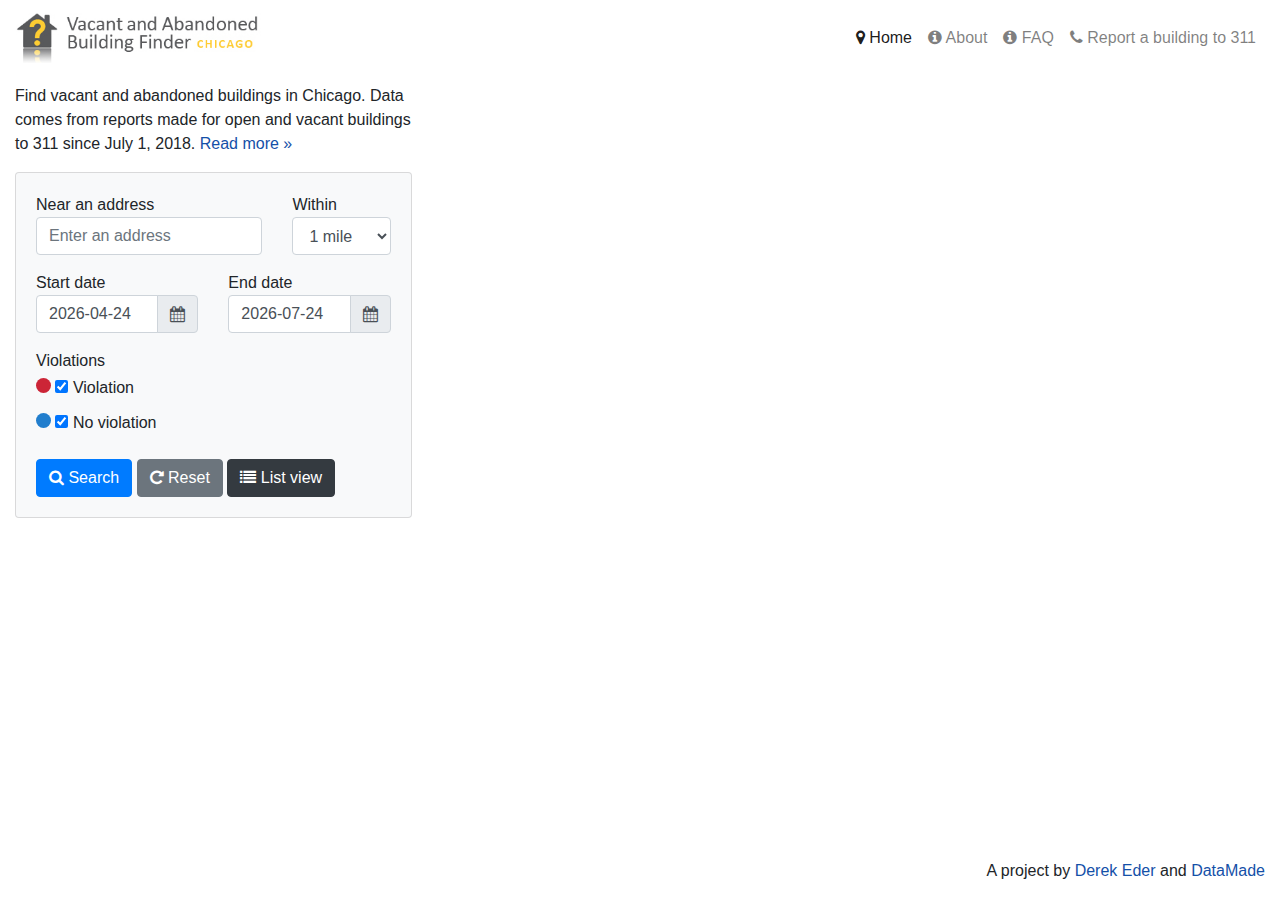
<file: index.html>
<!DOCTYPE html>
<html lang='en'>
  <head>
    <title>Vacant and Abandoned Building Finder - Chicago</title>

    <meta charset='utf-8'>
    <meta name="viewport" content="width=device-width, initial-scale=1, shrink-to-fit=no">
    <meta content='Find vacant and abandoned buildings in Chicago. Data comes from reports made for open and vacant buildings to 311 since July 1, 2018.' name='description'>
    <meta content='Vacant and Abandoned Building Finder - Chicago' name='author'>

    <!-- Facebook metadata -->
    <meta content="Vacant and Abandoned Building Finder - Chicago" property="og:site_name">
    <meta content="Vacant and Abandoned Building Finder - Chicago" property="og:title">
    <meta content="website" property="og:type">
    <meta content="Find vacant and abandoned buildings in Chicago. Data comes from reports made for open and vacant buildings to 311 since July 1, 2018." property="og:description">
    <meta content="https://chicagobuildings.org/" property="og:url">
    <meta content="https://chicagobuildings.org/images/screenshot.jpg" property="og:image">
    
    <!-- Twitter metadata -->
    <meta name="twitter:card" content="summary_large_image">
    <meta name="twitter:site" content="@DataMadeCo">
    <meta name="twitter:creator" content="@DataMadeCo">
    <meta name="twitter:title" content="Vacant and Abandoned Building Finder - Chicago">
    <meta name="twitter:url" content="https://chicagobuildings.org/">
    <meta name="twitter:description" content="Find vacant and abandoned buildings in Chicago. Data comes from reports made for open and vacant buildings to 311 since July 1, 2018.">
    <meta name="twitter:image:src" content="https://chicagobuildings.org/images/screenshot.jpg">


    <link href='/images/favicon.ico' rel='shortcut icon'>
    <!-- Styles -->
    <!-- Bootstrap CSS -->
    <link rel="stylesheet" href="/css/bootstrap.min.css">
    <link rel="stylesheet" href="/css/bootstrap-reboot.min.css">
    <link rel="stylesheet" href="/css/bootstrap-datepicker3.min.css">

    <link href="//netdna.bootstrapcdn.com/font-awesome/4.1.0/css/font-awesome.min.css" rel="stylesheet">
    <link href="https://cartodb-libs.global.ssl.fastly.net/cartodb.js/v3/3.15/themes/css/cartodb.css" rel="stylesheet">
    <link rel="stylesheet" href="/css/custom.css"/>

    <!-- jQuery first, then Popper.js, then Bootstrap JS -->
    <script src="/lib/jquery-3.3.1.min.js"></script>
    <script src="/lib/popper.min.js"></script>
    <script src="/lib/bootstrap.min.js"></script>
    <script src="/lib/ejs.min.js"></script>
    <script src="/lib/jquery.address.js"></script>
    <script src="/lib/moment.js"></script>
    <script src="/lib/bootstrap-datepicker.min.js"></script>
    

    <!-- CARTO JavaScript -->
    <script src="https://maps.google.com/maps/api/js?libraries=places&key=AIzaSyBhlf7Ayk_8nYYW5siUMTXXwvI-A6va_m0"></script>
    <script src="https://cartodb-libs.global.ssl.fastly.net/cartodb.js/v3/3.15/cartodb.js"></script>
    <script src="/lib/leaflet-google.js" ></script>
    
    <!-- Custom JavaScript -->
    <script src="/js/analytics_lib.js"></script>
    <script src="/js/cartodb_lib.js"></script>

  </head>
  <body>

    <nav class="navbar navbar-expand-md navbar-light mb-2">
      <a class="navbar-brand" href="/"><img src='/images/logo.jpg' alt="Vacant and Abandoned Building Finder - Chicago" title="Vacant and Abandoned Building Finder - Chicago" style='height: 50px;'/></a>
      <button class="navbar-toggler" type="button" data-toggle="collapse" data-target="#navbarsExampleDefault" aria-controls="navbarsExampleDefault" aria-expanded="false" aria-label="Toggle navigation">
        <span class="navbar-toggler-icon"></span>
      </button>

      <div class="collapse navbar-collapse mr-auto" id="navbarsExampleDefault">
        <ul class="navbar-nav ml-auto">
          <li class='nav-item'>
            <a class="nav-link active" href="/"><i class="fa fa-map-marker" aria-hidden="true"></i> Home</a>
          </li>
          <li class='nav-item'>
            <a class="nav-link" href="/about.html"><i class="fa fa-info-circle" aria-hidden="true"></i> About</a>
          </li>
          <li class='nav-item'>
            <a class="nav-link" href="/faq.html"><i class="fa fa-info-circle" aria-hidden="true"></i> FAQ</a>
          </li>
          <li class='nav-item'>
            <a class="nav-link" target='_blank' href="https://311.chicago.gov/s/article/Vacant-buildings?language=en_US"><i class="fa fa-phone" aria-hidden="true"></i> Report a building to 311</a>
          </li>
        </ul>
      </div>
    </nav>

    <main role="main" class="container-fluid">

      <div class='row'>
        <div class="col-md-4">
          <p>Find vacant and abandoned buildings in Chicago. Data comes from reports made for open and vacant buildings to 311 since July 1, 2018. <a href='/about.html'>Read more &raquo;</a></p>

          <div class="card bg-light">
            <div class="card-body">
              <div class='row'>
                <div class="col-md-8">
                  <div class="form-group">
                      Near an address
                      <input class='form-control' id='search-address' placeholder='Enter an address' type='text'>
                  </div>
                </div>

                <div class="col-md-4">
                  <div class='form-group'>
                      Within
                      <select id='search-radius' class='form-control'>
                        <option value='400'>2 blocks</option>
                        <option value='805'>1/2 mile</option>
                        <option value='1610'>1 mile</option>
                        <option value='3220'>2 miles</option>
                        <option value='8050'>5 miles</option>
                      </select>
                  </div>
                </div>
              </div>

              <div class='row'>
                <div class="col-md-6">
                  <div class="form-group">
                      Start date
                      <div class="input-group mb-2">
                        <input class='form-control' id='start-date' placeholder='' type='text'>
                        <div class="input-group-append">
                          <div class="input-group-text"><i class='fa fa-calendar'></i></div>
                        </div>
                      </div>
                  </div>
                </div>

                <div class="col-md-6">
                  <div class='form-group'>
                      End date
                      <div class="input-group mb-2">
                        <input class='form-control' id='end-date' placeholder='' type='text'>
                        <div class="input-group-append">
                          <div class="input-group-text"><i class='fa fa-calendar'></i></div>
                        </div>
                      </div>
                  </div>
                </div>
              </div>

              <div class='row'>
                <div class="col-md-8">
                  <div class='form-group'>
                      Violations

                      <div class="checkbox">
                        <label>
                          <span class='filter-box filter-red'></span>
                          <input type="checkbox" value="" id='cbType1'>
                          Violation
                        </label>
                      </div>
                      <div class="checkbox">
                        <label>
                          <span class='filter-box filter-blue'></span>
                          <input type="checkbox" value="" id='cbType2'>
                          No violation
                        </label>
                      </div>
                    </div>
                  </div>
                </div>

                <button class='btn btn-primary' id="btnSearch"><i class='fa fa-search'></i> Search</button>
                <a href="/" class='btn btn-secondary' id="btnReset" title="Reset"><i class="fa fa-repeat" aria-hidden="true"></i> Reset</a>
                <button class='btn btn-dark' id='btnViewMode' title='Change view'><i class='fa fa-list'></i> List view</button>

              </div>
            </div>
          </div>

          <div class='col-md-8'>
            <div id='mapCanvas' style="display: block; height: 1000px;"></div>
            <div id="listCanvas" style="display: none">
              <h2 class='list-header hidden-xs'>Search results <small id='list-result-count'></small></h2>
              
              <div class="table-responsive">
                <table class="table">
                  <thead>
                    <tr>
                      <th scope="col"></th>
                      <th scope="col">Address</th>
                      <th scope="col">Request #</th>
                      <th scope="col">Reported on</th>
                      <th scope="col">Violations</th>
                    </tr>
                  </thead>
                  <tbody id='results-list'></tbody>
                </table>
              </div>
            </div>
            <p class='float-right'>A project by <a href='https://derekeder.com/'>Derek Eder</a> and <a href='https://datamade.us/'>DataMade</a></p>
          </div>
        </div>

        <div class="modal fade" id="modal-pop" tabindex="-1" role="dialog">
          <div class="modal-dialog modal-lg">
            <div class="modal-content">
              <div class="modal-body">
                <div class="container-fluid bd-example-row">
                  <div class="row">
                    <div class="col-md-12">
                      <button type="button" class="close close-btn" data-dismiss="modal" aria-label="Close"><span aria-hidden="true"><i class="fa fa-times-circle" aria-hidden="true"></i></span></button>
                      <div id="modal-main"></div>
                    </div>
                  </div>
                </div>
              </div>
            </div><!-- /.modal-content -->
          </div><!-- /.modal-dialog -->
        </div><!-- /.modal -->

        <style id="maps-styles">
          #my-map{
            marker-fill-opacity: 0.9;
            marker-line-color: #FFF;
            marker-line-width: 1;
            marker-line-opacity: 1;
            marker-placement: point;
            marker-type: ellipse;
            marker-width: 10;
            marker-fill: #1653A8;
            marker-allow-overlap: true;
          }

          #my-map[docket_number != null] { marker-fill: #CC2537; }
        </style>

        <script type="text/javascript" src="/js/map.js"></script>

    </main>
  </body>
</html>
</file>
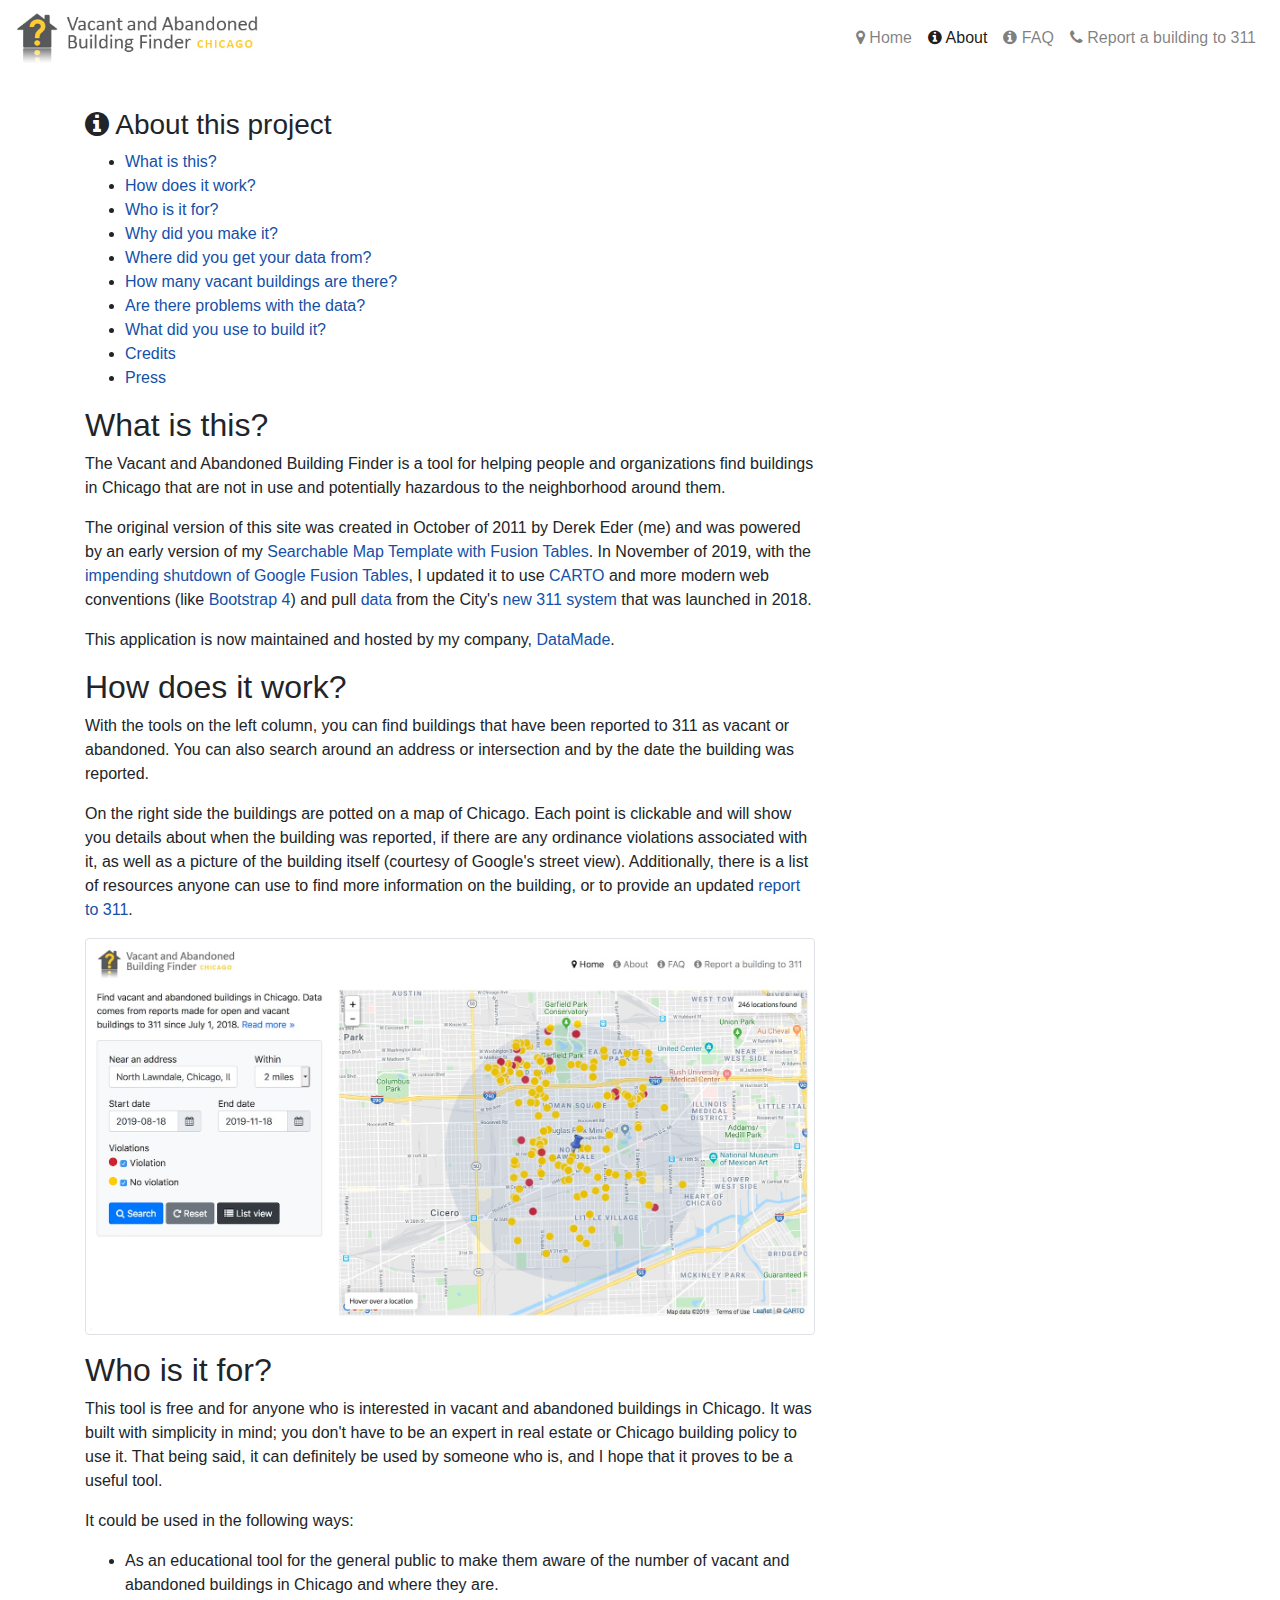
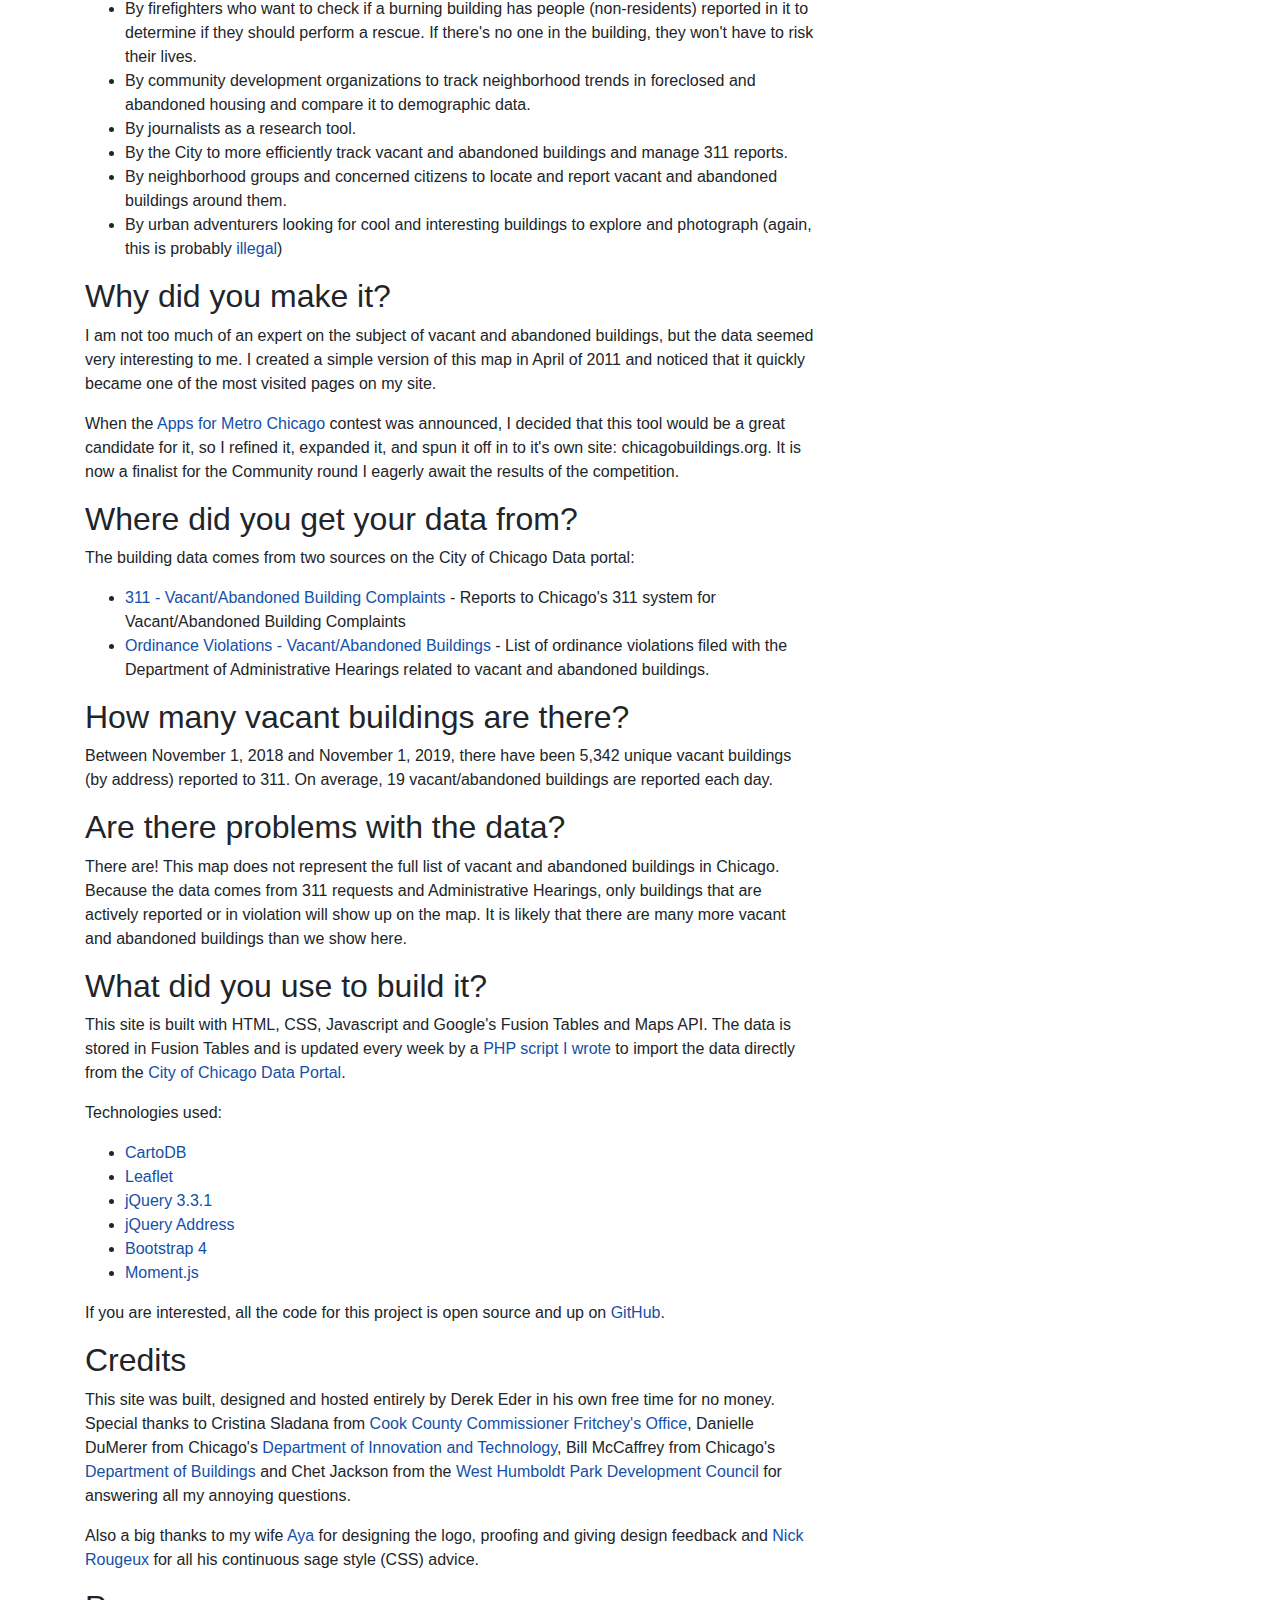
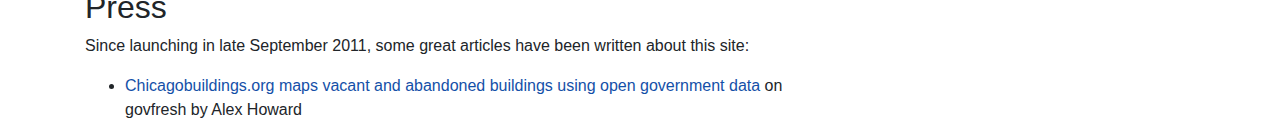
<file: about.html>
<!DOCTYPE html>
<html lang='en'>
  <head>
    <title>About - Vacant and Abandoned Building Finder - Chicago</title>

    <meta charset='utf-8'>
    <meta name="viewport" content="width=device-width, initial-scale=1, shrink-to-fit=no">
    <meta content='Find vacant and abandoned buildings in Chicago. Data comes from reports made for open and vacant buildings to 311 since July 1, 2018.' name='description'>
    <meta content='Vacant and Abandoned Building Finder - Chicago' name='author'>

    <!-- Facebook metadata -->
    <meta content="Vacant and Abandoned Building Finder - Chicago" property="og:site_name">
    <meta content="Vacant and Abandoned Building Finder - Chicago" property="og:title">
    <meta content="website" property="og:type">
    <meta content="Find vacant and abandoned buildings in Chicago. Data comes from reports made for open and vacant buildings to 311 since July 1, 2018." property="og:description">
    <meta content="https://chicagobuildings.org/" property="og:url">
    <meta content="https://chicagobuildings.org/images/screenshot.jpg" property="og:image">
    
    <!-- Twitter metadata -->
    <meta name="twitter:card" content="summary_large_image">
    <meta name="twitter:site" content="@DataMadeCo">
    <meta name="twitter:creator" content="@DataMadeCo">
    <meta name="twitter:title" content="Vacant and Abandoned Building Finder - Chicago">
    <meta name="twitter:url" content="https://chicagobuildings.org/">
    <meta name="twitter:description" content="Find vacant and abandoned buildings in Chicago. Data comes from reports made for open and vacant buildings to 311 since July 1, 2018.">
    <meta name="twitter:image:src" content="https://chicagobuildings.org/images/screenshot.jpg">


    <link href='/images/favicon.ico' rel='shortcut icon'>
    <!-- Styles -->
    <!-- Bootstrap CSS -->
    <link rel="stylesheet" href="/css/bootstrap.min.css">
    <link rel="stylesheet" href="/css/bootstrap-reboot.min.css">

    <link href="//netdna.bootstrapcdn.com/font-awesome/4.1.0/css/font-awesome.min.css" rel="stylesheet">
    <link rel="stylesheet" href="/css/custom.css"/>

    <!-- jQuery first, then Popper.js, then Bootstrap JS -->
    <script src="/lib/jquery-3.3.1.min.js"></script>
    <script src="/lib/popper.min.js"></script>
    <script src="/lib/bootstrap.min.js"></script>

  </head>
  <body>

    <nav class="navbar navbar-expand-md navbar-light mb-2">
      <a class="navbar-brand" href="/"><img src='/images/logo.jpg' alt="Vacant and Abandoned Building Finder - Chicago" title="Vacant and Abandoned Building Finder - Chicago" style='height: 50px;'/></a>
      <button class="navbar-toggler" type="button" data-toggle="collapse" data-target="#navbarsExampleDefault" aria-controls="navbarsExampleDefault" aria-expanded="false" aria-label="Toggle navigation">
        <span class="navbar-toggler-icon"></span>
      </button>

      <div class="collapse navbar-collapse mr-auto" id="navbarsExampleDefault">
        <ul class="navbar-nav ml-auto">
          <li class='nav-item'>
            <a class="nav-link" href="/"><i class="fa fa-map-marker" aria-hidden="true"></i> Home</a>
          </li>
          <li class='nav-item'>
            <a class="nav-link active" href="/about.html"><i class="fa fa-info-circle" aria-hidden="true"></i> About</a>
          </li>
          <li class='nav-item'>
            <a class="nav-link" href="/faq.html"><i class="fa fa-info-circle" aria-hidden="true"></i> FAQ</a>
          </li>
          <li class='nav-item'>
            <a class="nav-link" target='_blank' href="https://311.chicago.gov/s/article/Vacant-buildings?language=en_US"><i class="fa fa-phone" aria-hidden="true"></i> Report a building to 311</a>
          </li>
        </ul>
      </div>
    </nav>

    <main role="main" class="container-fluid">

      <div class="container">
        <div class="row">
          <div class="col-md-8">

            <div class='row'>
              <div class='col-md-12'>
                <h3 class="mt-4" id="about"><i class="fa fa-info-circle" aria-hidden="true"></i> About this project</h3>

                <ul id="faq">
                  <li><a href="#what-is-this">What is this?</a></li>
                  <li><a href="#how-does-it-work">How does it work?</a></li>
                  <li><a href="#who-is-it-for">Who is it for?</a></li>
                  <li><a href="#why-did-you-make-it">Why did you make it?</a></li>
                  <li><a href="#where-did-you-get-your-data-from">Where did you get your data from?</a></li>
                  <li><a href="#how-many-vacant-buildings-are-there">How many vacant buildings are there?</a></li>
                  <li><a href="#were-there-problems-with-the-data">Are there problems with the data?</a></li>
                  <li><a href="#what-did-you-use-to-build-it">What did you use to build it?</a></li>
                  <li><a href="#credits">Credits</a></li>
                  <li><a href="#press">Press</a></li>
                </ul>
                
                <h2 id="what-is-this">What is this?</h2>
                <p>The Vacant and Abandoned Building Finder is a tool for helping people and organizations find buildings in Chicago that are not in use and potentially hazardous to the neighborhood around them. </p>

                <p>The original version of this site was created in October of 2011 by Derek Eder (me) and was powered by an early version of my <a href='https://github.com/derekeder/FusionTable-Map-Template'>Searchable Map Template with Fusion Tables</a>. In November of 2019, with the <a href='https://support.google.com/fusiontables/answer/9185417'>impending shutdown of Google Fusion Tables</a>, I updated it to use <a href='https://carto.com/'>CARTO</a> and more modern web conventions (like <a href='https://getbootstrap.com/docs/4.3/getting-started/introduction/'>Bootstrap 4</a>) and pull <a href='https://data.cityofchicago.org/Service-Requests/311-Vacant-Abandoned-Building-Complaints/vauj-4grr/data'>data</a> from the City's <a href='https://311.chicago.gov/s/?language=en_US'>new 311 system</a> that was launched in 2018.</p>

                <p>This application is now maintained and hosted by my company, <a href='https://datamade.us/'>DataMade</a>.</p>
                
                <h2 id="how-does-it-work">How does it work?</h2>
                <p>With the tools on the left column, you can find buildings that have been reported to 311 as vacant or abandoned. You can also search around an address or intersection and by the date the building was reported.</p>
                <p>On the right side the buildings are potted on a map of Chicago. Each point is clickable and will show you details about when the building was reported, if there are any ordinance violations associated with it, as well as a picture of the building itself (courtesy of Google's street view). Additionally, there is a list of resources anyone can use to find more information on the building, or to provide an updated <a href='https://311.chicago.gov/s/article/Vacant-buildings?language=en_US'>report to 311</a>.</p>
                
                <p><img src='images/screenshot.jpg' alt='Chicago Buildings usage' class='img-thumbnail' /></p>
                
                <h2 id="who-is-it-for">Who is it for?</h2>
                <p>This tool is free and for anyone who is interested in vacant and abandoned buildings in Chicago. It was built with simplicity in mind; you don't have to be an expert in real estate or Chicago building policy to use it. That being said, it can definitely be used by someone who is, and I hope that it proves to be a useful tool.</p>
                
                <p>It could be used in the following ways:</p>
                <ul>
                  <li>As an educational tool for the general public to make them aware of the number of vacant and abandoned buildings in Chicago and where they are.</li>
                  <li>By firefighters who want to check if a burning building has people (non-residents) reported in it to determine if they should perform a rescue. If there's no one in the building, they won't have to risk their lives.</li>
                  <li>By community development organizations to track neighborhood trends in foreclosed and abandoned housing and compare it to demographic data. </li>
                  <li>By journalists as a research tool.</li>
                  <li>By the City to more efficiently track vacant and abandoned buildings and manage 311 reports.</li>
                  <li>By neighborhood groups and concerned citizens to locate and report vacant and abandoned buildings around them.</li>
                  <li>By urban adventurers looking for cool and interesting buildings to explore and photograph (again, this is probably <a href='faq.html#laws-against-occupying'>illegal</a>)</li>
                </ul>
                
                <h2 id="why-did-you-make-it">Why did you make it?</h2>
                <p>I am not too much of an expert on the subject of vacant and abandoned buildings, but the data seemed very interesting to me. I created a simple version of this map in April of 2011 and noticed that it quickly became one of the most visited pages on my site.</p>
                
                <p>When the <a href='http://appsformetrochicago.com/'>Apps for Metro Chicago</a> contest was announced, I decided that this tool would be a great candidate for it, so I refined it, expanded it, and spun it off in to it's own site: chicagobuildings.org. It is now a finalist for the Community round I eagerly await the results of the competition.</p>
                
                <h2 id="where-did-you-get-your-data-from">Where did you get your data from?</h2>
                <p>The building data comes from two sources on the City of Chicago Data portal:

                <ul>
                  <li><a href='https://data.cityofchicago.org/Service-Requests/311-Vacant-Abandoned-Building-Complaints/vauj-4grr/data'>311 - Vacant/Abandoned Building Complaints</a> - Reports to Chicago's 311 system for Vacant/Abandoned Building Complaints</li>
                  <li><a href='https://data.cityofchicago.org/Administration-Finance/Ordinance-Violations-Vacant-Abandoned-Buildings/rze8-5mca'>Ordinance Violations - Vacant/Abandoned Buildings</a> - List of ordinance violations filed with the Department of Administrative Hearings related to vacant and abandoned buildings.</li>
                </ul>
                
                <h2 id="how-many-vacant-buildings-are-there">How many vacant buildings are there?</h2>
                <p>Between November 1, 2018 and November 1, 2019, there have been 5,342 unique vacant buildings (by address) reported to 311. On average, 19 vacant/abandoned buildings are reported each day.</p>
                
                <h2 id="were-there-problems-with-the-data">Are there problems with the data?</h2>
                <p>There are! This map does not represent the full list of vacant and abandoned buildings in Chicago. Because the data comes from 311 requests and Administrative Hearings, only buildings that are actively reported or in violation will show up on the map. It is likely that there are many more vacant and abandoned buildings than we show here.</a>
                  
                <h2 id="what-did-you-use-to-build-it">What did you use to build it?</h2>
                <p>This site is built with HTML, CSS, Javascript and Google's Fusion Tables and Maps API. The data is stored in Fusion Tables and is updated every week by a <a href='https://github.com/open-city/vacant-building-finder-import'>PHP script I wrote</a> to import the data directly from the <a href='http://data.cityofchicago.org/'>City of Chicago Data Portal</a>.</p>
                
                <p>Technologies used:</p>
                <ul>
                  <li><a href='https://carto.com'>CartoDB</a></li>
                  <li><a href='https://leafletjs.com'>Leaflet</a></li>
                  <li><a href='https://jquery.com/'>jQuery 3.3.1</a></li>
                  <li><a href='https://github.com/asual/jquery-address'>jQuery Address</a></li>
                  <li><a href='https://getbootstrap.com/'>Bootstrap 4</a></li>
                  <li><a href='https://momentjs.com/'>Moment.js</a></li>
                </ul> 
                
                <p>If you are interested, all the code for this project is open source and up on <a href='https://github.com/datamade/vacant-building-finder'>GitHub</a>.</p>
                  
                <h2 id="credits">Credits</h2>
                <p>This site was built, designed and hosted entirely by Derek Eder in his own free time for no money. Special thanks to Cristina Sladana from <a href='http://www.fritchey.com/'>Cook County Commissioner Fritchey's Office</a>, Danielle DuMerer from Chicago's <a href='http://www.cityofchicago.org/city/en/depts/doit.html'>Department of Innovation and Technology</a>, Bill McCaffrey from Chicago's <a href="http://www.cityofchicago.org/city/en/depts/bldgs.html">Department of Buildings</a> and Chet Jackson from the <a href='http://www.whpdevelopmentcouncil.net/'>West Humboldt Park Development Council</a> for answering all my annoying questions.</p> 
                <p>Also a big thanks to my wife <a href='http://ayaoconnor.com'>Aya</a> for designing the logo, proofing and giving design feedback and <a href='http://c82.net'>Nick Rougeux</a> for all his continuous sage style (CSS) advice.</p>
                
                <h2 id="press">Press</h2>
                <p>Since launching in late September 2011, some great articles have been written about this site:</p>
                
                <ul>
                  <li><a href="http://gov20.govfresh.com/chicagobuildings-org-maps-vacant-and-abandoned-buildings-using-open-government-data/">Chicagobuildings.org maps vacant and abandoned buildings using open government data</a> on govfresh by Alex Howard</li>
                </ul>

              </div>
            </div>

          </div>

        </div>
      </div>
    </main>
  </body>
</html>
</file>
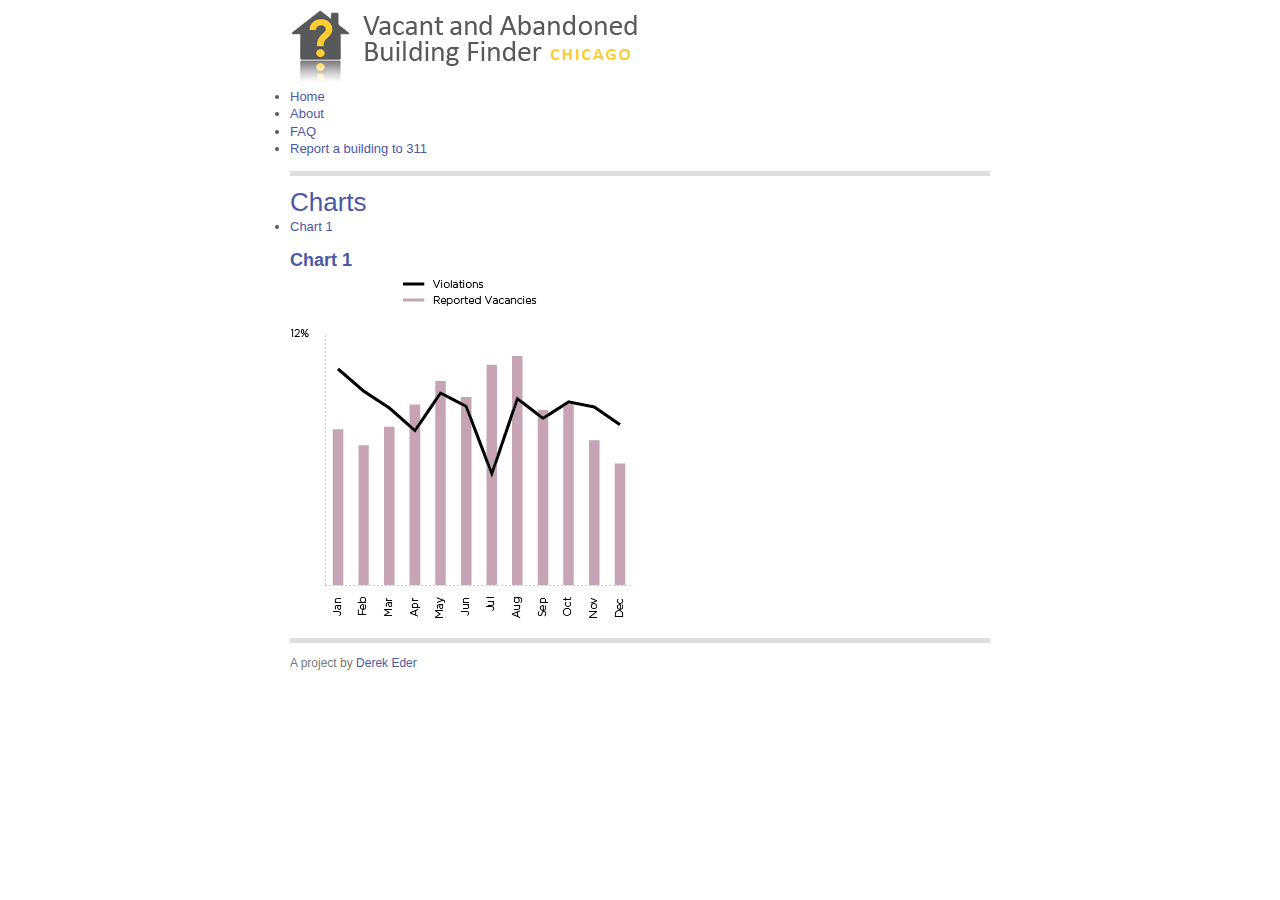
<file: charts.html>
<!DOCTYPE html>
<html>
<head>
    <title>About - Vacant and Abandoned Building Finder - Chicago</title>
    <link href='styles/master.css' media='all' rel='stylesheet' type='text/css' /> 
    <script src="/source/analytics_lib.js" type="text/javascript"></script>
    <link href="images/favicon.ico" rel="shortcut icon" type="image/x-icon" />
</head>
<body>
    <div id="page"> 
        <div class='content-simple'>
            <div id='title'>
                <a href='/'><img src='images/logo.jpg' alt='Vacant and Abandoned Building Finder - Chicago' /></a>
                <ul id='header-nav'>
                    <li><a href="/">Home</a></li>
                    <li><a href='about.html'>About</a></li>
                    <li><a href='faq.html'>FAQ</a></li>
                    <li><a href='https://servicerequest.cityofchicago.org/web_intake_chic/Controller?op=locform&invSRType=BBK&invSRDesc=Vacant/Abandoned%20Building&locreq=Y&stnumreqd=Y'>Report a building to 311</a></li>
                </ul>
            </div>
            <hr />
            <h1>Charts</h1>
            
            <ul id="faq">
              <li><a href="#chart-1">Chart 1</a></li>

            </ul>
            
            <h2 id="chart-1">Chart 1</h2>
            <img src='images/charts/month.png' alt='Violations per month'/>
           
        <hr />
        <p class='mute'>A project by <a href='http://derekeder.com'>Derek Eder</a></p>  
        </div>
    </div>
</body>
</html>
</file>
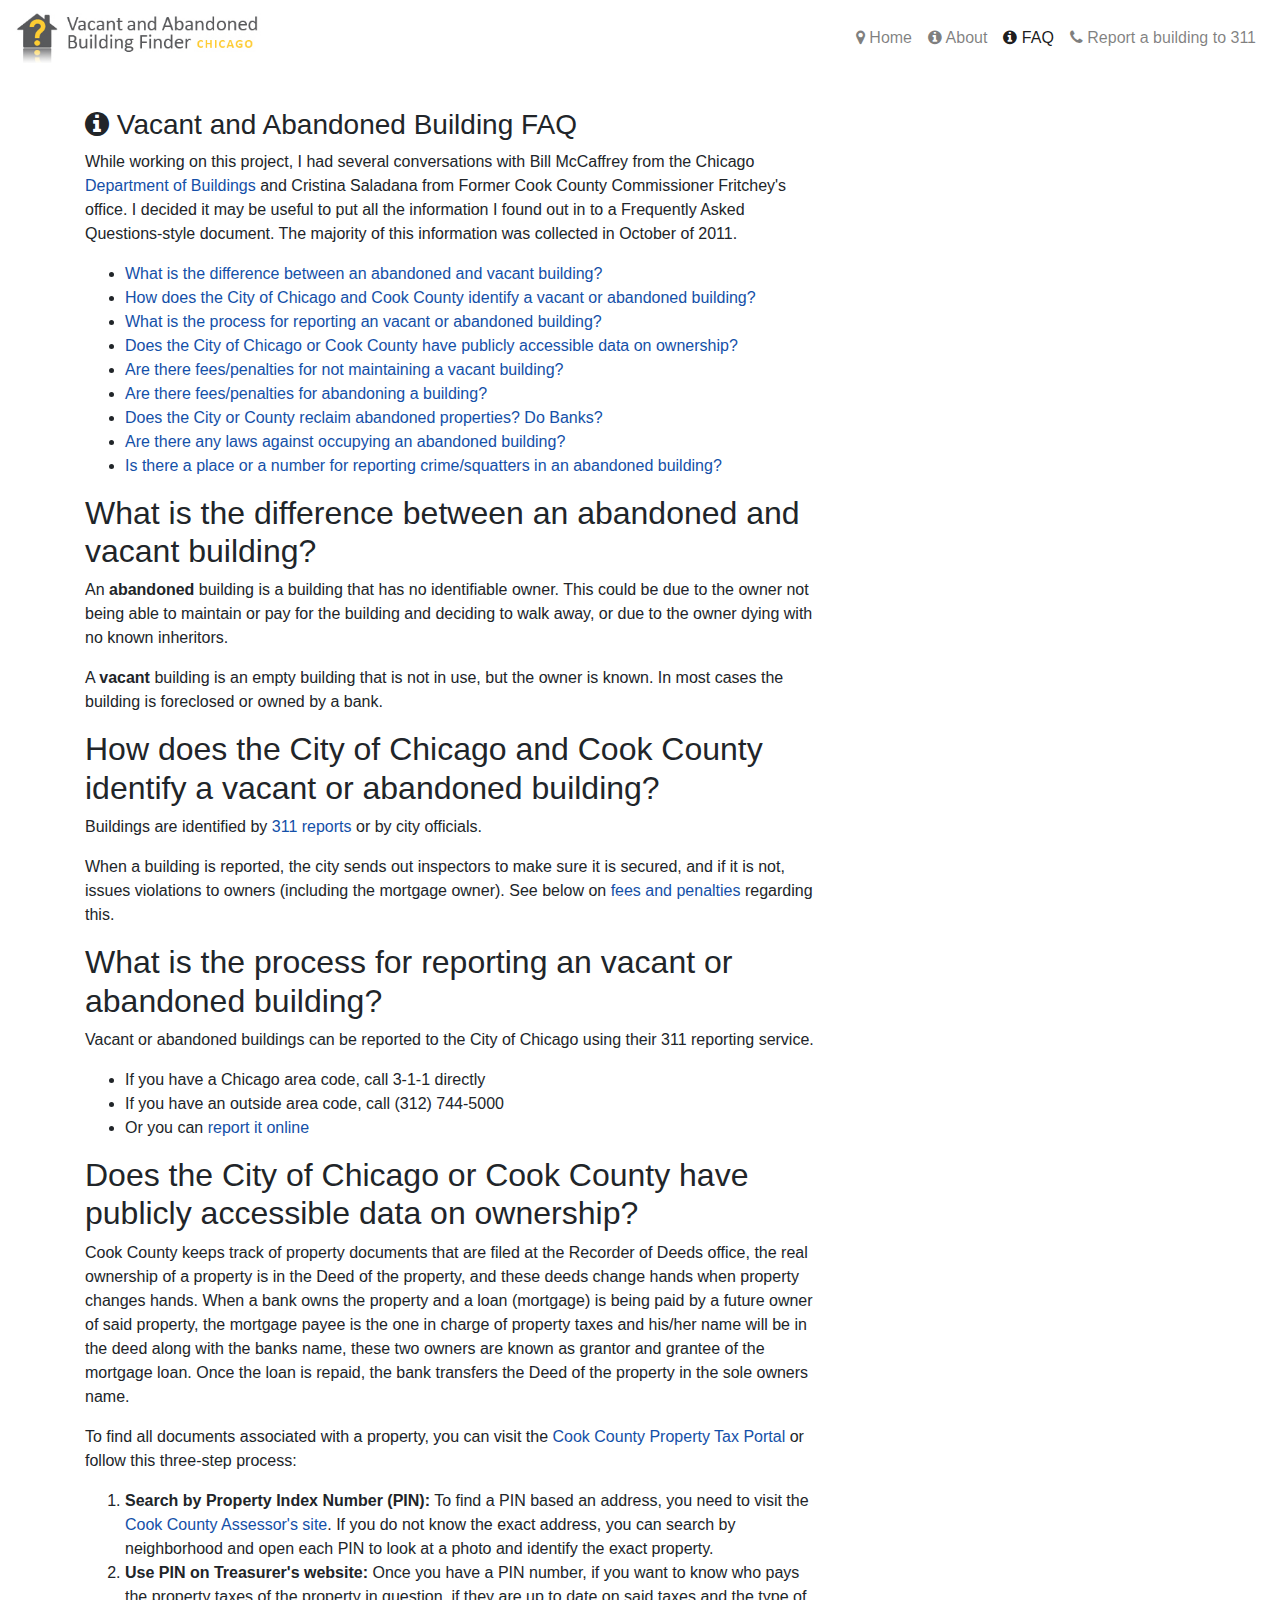
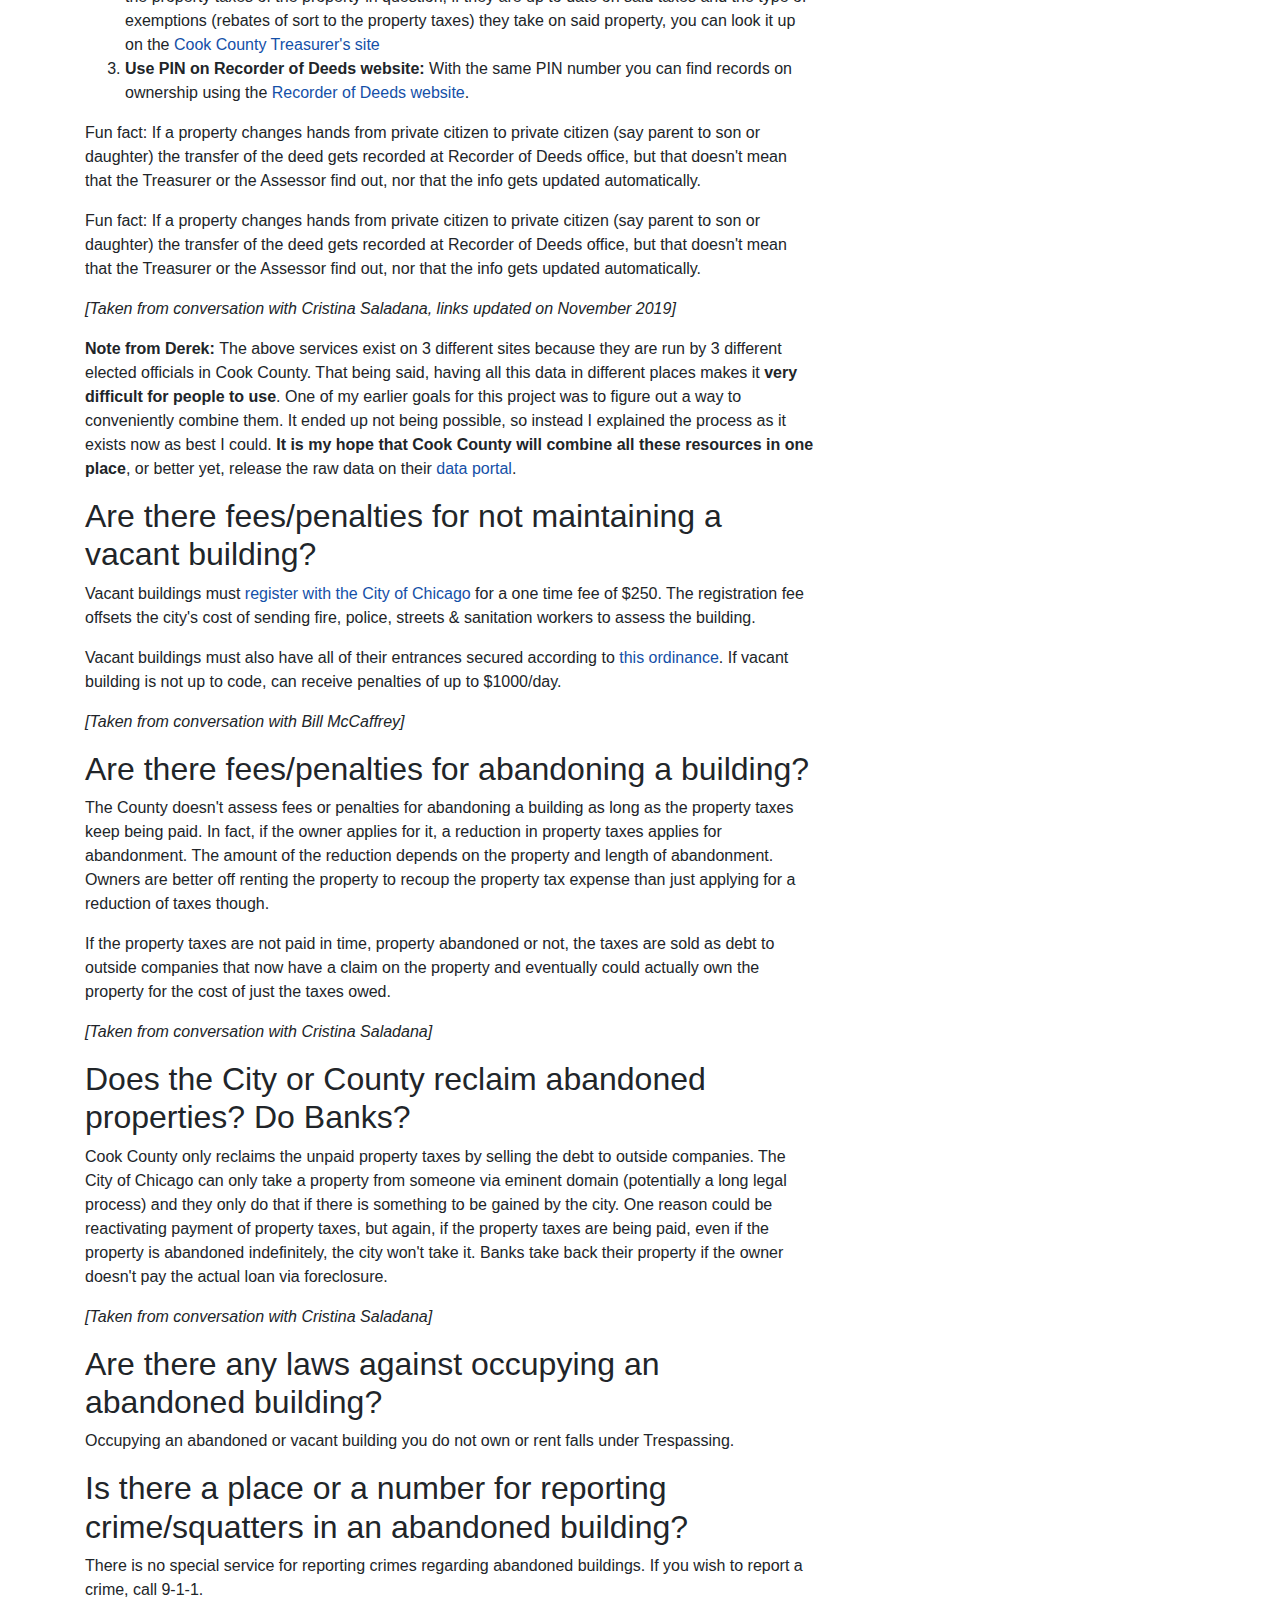
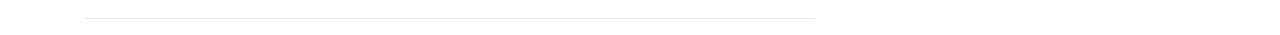
<file: faq.html>
<!DOCTYPE html>
<html lang='en'>
  <head>
    <title>FAQ - Vacant and Abandoned Building Finder - Chicago</title>

    <meta charset='utf-8'>
    <meta name="viewport" content="width=device-width, initial-scale=1, shrink-to-fit=no">
    <meta content='Find vacant and abandoned buildings in Chicago. Data comes from reports made for open and vacant buildings to 311 since July 1, 2018.' name='description'>
    <meta content='Vacant and Abandoned Building Finder - Chicago' name='author'>

    <!-- Facebook metadata -->
    <meta content="Vacant and Abandoned Building Finder - Chicago" property="og:site_name">
    <meta content="Vacant and Abandoned Building Finder - Chicago" property="og:title">
    <meta content="website" property="og:type">
    <meta content="Find vacant and abandoned buildings in Chicago. Data comes from reports made for open and vacant buildings to 311 since July 1, 2018." property="og:description">
    <meta content="https://chicagobuildings.org/" property="og:url">
    <meta content="https://chicagobuildings.org/images/screenshot.jpg" property="og:image">
    
    <!-- Twitter metadata -->
    <meta name="twitter:card" content="summary_large_image">
    <meta name="twitter:site" content="@DataMadeCo">
    <meta name="twitter:creator" content="@DataMadeCo">
    <meta name="twitter:title" content="Vacant and Abandoned Building Finder - Chicago">
    <meta name="twitter:url" content="https://chicagobuildings.org/">
    <meta name="twitter:description" content="Find vacant and abandoned buildings in Chicago. Data comes from reports made for open and vacant buildings to 311 since July 1, 2018.">
    <meta name="twitter:image:src" content="https://chicagobuildings.org/images/screenshot.jpg">


    <link href='/images/favicon.ico' rel='shortcut icon'>
    <!-- Styles -->
    <!-- Bootstrap CSS -->
    <link rel="stylesheet" href="/css/bootstrap.min.css">
    <link rel="stylesheet" href="/css/bootstrap-reboot.min.css">

    <link href="//netdna.bootstrapcdn.com/font-awesome/4.1.0/css/font-awesome.min.css" rel="stylesheet">
    <link rel="stylesheet" href="/css/custom.css"/>

    <!-- jQuery first, then Popper.js, then Bootstrap JS -->
    <script src="/lib/jquery-3.3.1.min.js"></script>
    <script src="/lib/popper.min.js"></script>
    <script src="/lib/bootstrap.min.js"></script>

  </head>
  <body>

    <nav class="navbar navbar-expand-md navbar-light mb-2">
      <a class="navbar-brand" href="/"><img src='/images/logo.jpg' alt="Vacant and Abandoned Building Finder - Chicago" title="Vacant and Abandoned Building Finder - Chicago" style='height: 50px;'/></a>
      <button class="navbar-toggler" type="button" data-toggle="collapse" data-target="#navbarsExampleDefault" aria-controls="navbarsExampleDefault" aria-expanded="false" aria-label="Toggle navigation">
        <span class="navbar-toggler-icon"></span>
      </button>

      <div class="collapse navbar-collapse mr-auto" id="navbarsExampleDefault">
        <ul class="navbar-nav ml-auto">
          <li class='nav-item'>
            <a class="nav-link" href="/"><i class="fa fa-map-marker" aria-hidden="true"></i> Home</a>
          </li>
          <li class='nav-item'>
            <a class="nav-link" href="/about.html"><i class="fa fa-info-circle" aria-hidden="true"></i> About</a>
          </li>
          <li class='nav-item'>
            <a class="nav-link active" href="/faq.html"><i class="fa fa-info-circle" aria-hidden="true"></i> FAQ</a>
          </li>
          <li class='nav-item'>
            <a class="nav-link" target='_blank' href="https://311.chicago.gov/s/article/Vacant-buildings?language=en_US"><i class="fa fa-phone" aria-hidden="true"></i> Report a building to 311</a>
          </li>
        </ul>
      </div>
    </nav>

    <main role="main" class="container-fluid">

      <div class="container">
        <div class="row">
          <div class="col-md-8">

            <div class='row'>
              <div class='col-md-12'>
                <h3 class="mt-4" id="about"><i class="fa fa-info-circle" aria-hidden="true"></i> Vacant and Abandoned Building FAQ</h3>

                <p>While working on this project, I had several conversations with Bill McCaffrey from the Chicago <a href="http://www.cityofchicago.org/city/en/depts/bldgs.html">Department of Buildings</a> and Cristina Saladana from Former Cook County Commissioner Fritchey's office. I decided it may be useful to put all the information I found out in to a Frequently Asked Questions-style document. The majority of this information was collected in October of 2011.</p>
      
                <ul id="faq">
                  <li><a href="#difference-between-abandoned-and-vacant">What is the difference between an abandoned and vacant building?</a></li>
                  <li><a href="#identify-a-building">How does the City of Chicago and Cook County identify a vacant or abandoned building?</a></li>
                  <li><a href="#process-for-reporting">What is the process for reporting an vacant or abandoned building?</a></li>
                  <li><a href="#data-on-ownership">Does the City of Chicago or Cook County have publicly accessible data on ownership?</a></li>
                  <li><a href="#fees-for-vacant">Are there fees/penalties for not maintaining a vacant building?</a></li>
                  <li><a href="#fees-for-abandoned">Are there fees/penalties for abandoning a building?</a></li>
                  <li><a href="#reclaim-properties">Does the City or County reclaim abandoned properties? Do Banks?</a></li>
                  <li><a href="#laws-against-occupying">Are there any laws against occupying an abandoned building?</a></li>
                  <li><a href="#reporting-crime">Is there a place or a number for reporting crime/squatters in an abandoned building?</a></li>
                </ul>
                
                <h2 id="difference-between-abandoned-and-vacant">What is the difference between an abandoned and vacant building?</h2>
                <p>An <strong>abandoned</strong> building is a building that has no identifiable owner. This could be due to the owner not being able to maintain or pay for the building and deciding to walk away, or due to the owner dying with no known inheritors.</p>
                
                <p>A <strong>vacant</strong> building is an empty building that is not in use, but the owner is known. In most cases the building is foreclosed or owned by a bank.</p>
                
                <h2 id="identify-a-building">How does the City of Chicago and Cook County identify a vacant or abandoned building?</h2>
                <p>Buildings are identified by <a href='https://311.chicago.gov/s/article/Vacant-buildings?language=en_US'>311 reports</a> or by city officials.</p>
                
                <p>When a building is reported, the city sends out inspectors to make sure it is secured, and if it is not, issues violations to owners (including the mortgage owner). See below on <a href="#fees-for-vacant">fees and penalties</a> regarding this.<p>
                  
                <h2 id="process-for-reporting">What is the process for reporting an vacant or abandoned building?</h2>
                <p>Vacant or abandoned buildings can be reported to the City of Chicago using their 311 reporting service.</p>
                
                <ul>
                  <li>If you have a Chicago area code, call 3-1-1 directly</li>
                  <li>If you have an outside area code, call (312) 744-5000</li>
                  <li>Or you can <a href='https://311.chicago.gov/s/article/Vacant-buildings?language=en_US'>report it online</a></li>
                </ul>
                
                <h2 id="data-on-ownership">Does the City of Chicago or Cook County have publicly accessible data on ownership?</h2>
                <p>Cook County keeps track of property documents that are filed at the Recorder of Deeds office, the real ownership of a property is in the Deed of the property, and these deeds change hands when property changes hands. When a bank owns the property and a loan (mortgage) is being paid by a future owner of said property, the mortgage payee is the one in charge of property taxes and his/her name will be in the deed along with the banks name, these two owners are known as grantor and grantee of the mortgage loan. Once the loan is repaid, the bank transfers the Deed of the property in the sole owners name.</p>
                
                <p>To find all documents associated with a property, you can visit the <a href='http://cookcountypropertyinfo.com/'>Cook County Property Tax Portal</a> or follow this three-step process:</p>
                <ol>
                  <li><strong>Search by Property Index Number (PIN):</strong> To find a PIN based an address, you need to visit the <a href='http://cookcountyassessor.com/Search/Property-Search.aspx'>Cook County Assessor's site</a>. If you do not know the exact address, you can search by neighborhood and open each PIN to look at a photo and identify the exact property.</li>
                  
                  <li><strong>Use PIN on Treasurer's website:</strong> Once you have a PIN number, if you want to know who pays the property taxes of the property in question, if they are up to date on said taxes and the type of exemptions (rebates of sort to the property taxes) they take on said property, you can look it up on the <a href='https://www.cookcountytreasurer.com/yourpropertytaxoverviewsearch.aspx'>Cook County Treasurer's site</a></li>

                  <li><strong>Use PIN on Recorder of Deeds website:</strong> With the same PIN number you can find records on ownership using the <a href='http://cookrecorder.com/search-our-records/'>Recorder of Deeds website</a>.</li>
                </ol>
                <p>Fun fact: If a property changes hands from private citizen to private citizen (say parent to son or daughter) the transfer of the deed gets recorded at Recorder of Deeds office, but that doesn't mean that the Treasurer or the Assessor find out, nor that the info gets updated automatically.</p>

                <p>Fun fact: If a property changes hands from private citizen to private citizen (say parent to son or daughter) the transfer of the deed gets recorded at Recorder of Deeds office, but that doesn't mean that the Treasurer or the Assessor find out, nor that the info gets updated automatically.</p>
                
                <p><em>[Taken from conversation with Cristina Saladana, links updated on November 2019]</em></p>
                
                <p><strong>Note from Derek: </strong>The above services exist on 3 different sites because they are run by 3 different elected officials in Cook County. That being said, having all this data in different places makes it <strong>very difficult for people to use</strong>. One of my earlier goals for this project was to figure out a way to conveniently combine them. It ended up not being possible, so instead I explained the process as it exists now as best I could. <strong>It is my hope that Cook County will combine all these resources in one place</strong>, or better yet, release the raw data on their <a href='http://data.cookcountyil.gov/'>data portal</a>.</p>
                
                <h2 id="fees-for-vacant">Are there fees/penalties for not maintaining a vacant building?</h2>
                <p>Vacant buildings must <a href=' https://ipiweb.cityofchicago.org/VBR/Default.aspx'>register with the City of Chicago</a> for a one time fee of $250. The registration fee offsets the city's cost of sending fire, police, streets & sanitation workers to assess the building.</p>
                
                <p>Vacant buildings must also have all of their entrances secured according to <a href='http://www.amlegal.com/nxt/gateway.dll/Illinois/chicago_il/title13buildingsandconstruction/chapter13-12enforcementofbuildingelectri?f=templates$fn=default.htm$3.0$vid=amlegal:chicago_il$anc=JD_13-12-125'>this ordinance</a>. If vacant building is not up to code, can receive penalties of up to $1000/day.</p>
                
                <p><em>[Taken from conversation with Bill McCaffrey]</em></p>
                
                <h2 id="fees-for-abandoned">Are there fees/penalties for abandoning a building?</h2>
                <p>The County doesn't assess fees or penalties for abandoning a building as long as the property taxes keep being paid. In fact, if the owner applies for it, a reduction in property taxes applies for abandonment. The amount of the reduction depends on the property and length of abandonment. Owners are better off renting the property to recoup the property tax expense than just applying for a reduction of taxes though.</p>
                
                <p>If the property taxes are not paid in time, property abandoned or not, the taxes are sold as debt to outside companies that now have a claim on the property and eventually could actually own the property for the cost of just the taxes owed.</p>
                
                <p><em>[Taken from conversation with Cristina Saladana]</em></p>
                
                <h2 id="reclaim-properties">Does the City or County reclaim abandoned properties? Do Banks?</h2>
                <p>Cook County only reclaims the unpaid property taxes by selling the debt to outside companies. The City of Chicago can only take a property from someone via eminent domain (potentially a long legal process) and they only do that if there is something to be gained by the city. One reason could be reactivating payment of property taxes, but again, if the property taxes are being paid, even if the property is abandoned indefinitely, the city won't take it. Banks take back their property if the owner doesn't pay the actual loan via foreclosure.</p>
                
                <p><em>[Taken from conversation with Cristina Saladana]</em></p>
                
                <h2 id="laws-against-occupying">Are there any laws against occupying an abandoned building?</h2>
                <p>Occupying an abandoned or vacant building you do not own or rent falls under Trespassing.</p>
                
                <h2 id="reporting-crime">Is there a place or a number for reporting crime/squatters in an abandoned building?</h2>
                <p>There is no special service for reporting crimes regarding abandoned buildings. If you wish to report a crime, call 9-1-1.</p>
                <hr />

              </div>
            </div>

          </div>

        </div>
      </div>
    </main>
  </body>
</html>
</file>
<file: css/custom.css>
a, a:hover { color: #1450A8;}

/* Map map */
#mapCanvas img {
  max-width: none;
}

.leaflet-google-layer{
    z-index: 0 !important;
}

.leaflet-map-pane{
    z-index: 100;
}

.info {
  font-family: 'Lato', sans-serif;
  padding: 6px 8px;
  background: #ffffff;
  box-shadow: 0 0 15px rgba(0,0,0,0.2);
  border-radius: 5px;
}

.info h4 {
  margin: 0 0 5px;
  color: #777;
}

.results-count {
  font-family: 'Lato', sans-serif;
  padding: 6px 8px;
  background: #ffffff;
  box-shadow: 0 0 15px rgba(0,0,0,0.2);
  border-radius: 5px;
}

.filter-box { 
  margin-top: 5px;
  height: 15px; 
  width: 15px;  
  display: inline-block;
  *border-right-width: 4px;
  *border-bottom-width: 4px;
  -webkit-border-radius: 10px;
     -moz-border-radius: 10px;
          border-radius: 10px;
  -webkit-background-clip: padding-box;
     -moz-background-clip: padding;
          background-clip: padding-box; 
}

.filter-yellow { background-color: #FFCC0D; }
.filter-green { background-color: #10AC03; }
.filter-blue { background-color: #217ECD; }
.filter-purple { background-color: #9B15CD; }
.filter-red { background-color: #CC2537; }
.filter-orange { background-color: #CD8518; }
.filter-grey { background-color: #7B7B7B; }
</file>
<file: styles/master.css>
/*--------------------------------------------+
 | Site: TIF Projects Map					  |
 | Part: Master styles                        |
 +--------------------------------------------*/

/* Imports
=====================================================================*/
@import "reset.css"; /* Reset styles */
@import "ie.css"; /* IE styles */


/* Fonts
======================================================================*/
body, input, select, textarea { font-family: Calibri, Arial, sans-serif; }


/* Basics
======================================================================*/
a { color: #4B58A6; text-decoration: none; }
a:hover { text-decoration: underline; }
address { font-style: normal; }
blockquote, dl, ol, p, table, ul { margin-bottom: 1em; font-size: 13px; }
body { height: 100%; color: #58595b; font-size: 16px; line-height: 1.35; padding: 0; margin: 0;}
cite, em { font-style: italic; }
dt { margin-top: 1.35em; }
dt:first-child { margin: 0; }
fieldset { border: 1px solid #ddd; margin-bottom: 2em; padding: 1em 1.5em; }
h1 { color: #4b58a6; font-size: 26px; font-weight: normal; line-height: 1.08; margin-bottom: 0.1em; margin-top: 0.3em; width: 65.5%; }
h1 span, h2 span, h3 span, h4 span { font-size: 13px; font-weight: normal; margin-left: 0.5em; }
h2 { color: #4b58a6; font-size: 18px; line-height: 1.3; margin-bottom: 7px; }
h2, h3, h4, h5, h6, strong { font-weight: bold; }
h3 { color: #4b58a6; margin-top: 0.25em; }
h4 { margin: 0.25em 0 0 0; padding: 0; }
hr { background: #ddd; border: 0; clear: both; color: #ddd; height: 5px; margin: .75em 0; }
html { height: 100%; }
img {padding-right: 15px; border: none; }
legend { background: #fff; color: #352f8e; font-size: 1.7em; margin: 0 0 0 -0.5em; padding: 0.1em 0.75em 0.1em; }
legend em { color: #777; font-size: 0.7em; font-style: normal; font-weight: normal; margin-left: 0.3em; }
ol { list-style: decimal; margin-left: 1.5em; }
ol ol { list-style: lower-alpha; }
select { padding: 0.1em 0.2em; }
sub { font-size: 10px; vertical-align: sub; }
sup { font-size: 10px; vertical-align: super; }
table { border-collapse: collapse; }
table p { margin: 0; }
td { vertical-align: top; }
thead th { font-size: 1em; padding: 0 0.4em 0.25em; }
ul { list-style: disc; margin-left: 0; }
ul ol li { background: none; padding: 0; }

/* Stock classes */
.l { float: left; }
.r { float: right; }
.num { text-align: right; }
ul.flat, ul.headlines { list-style: none; margin-left: 0; }
ul.flat li, ul.headlines li { background: none; margin: 0; padding: 0; }
ul.headlines li { margin-bottom: 10px; }


/* Core layout
======================================================================*/
.clear { clear: both; }
#frame { width: 100%; height: 100%; }
#page { clear: both; margin: auto; padding: 10px 20px 0 20px; height: 90%; }

/* Columns */
.c2l, .c2r { width: 48%; }
.c2l, .c3l, .c3m { float: left; }
.c2r, .c3r { float: right; }
.c3l { margin-right: 3%; }
.c3l, .c3m, .c3r { width: 31%; }
ul.c2l, ul.c2r { list-style: none; margin-left: 0; }
.col4 .col { float: left; margin-right: 1%; width: 24%; }

/* Content */
#content {
  height: 100%;
  background: #fff;
  border: 1px solid #dddddf;
  border-bottom: 1px solid #90b1dc;
  -moz-border-radius-topleft: 6px;
  -moz-border-radius-topright: 6px;
  -webkit-border-top-left-radius: 6px;
  -webkit-border-top-right-radius: 6px;
  padding: 25px;
}

.content-primary { float: right; padding-left: 10px; width: 65%; height: 95%; }
.content-secondary { float: left; width: 33%; }
.content-simple { margin: auto; width: 700px; } 
.content-simple  p { margin-top: .25em; }

	/* Full layout (no secondary content) */
	.full .content { background-image: none; }
	.full .content-primary { float: none; margin: 0 auto; padding-top: 1em; width: 100%; }
	.full .content-secondary { display: none; }
	
/* Home */
.content-home { margin: auto; padding: 30px 0; width: 900px; font-size: 16px; }
.content-home h1 { width: 100%; }
.content-home h2 { font-size: 20px; font-weight: normal; margin-bottom: 0; }
.content-home h3 { font-size: 18px; }
.content-home p { font-size: 16px; margin-bottom: 1.5em; }
.content-home hr { margin-top: 0; }
.twtr-tweet p { font-size: 12px; }
.content-home .mute { font-size:14px; }
.home-left { float: left; width: 28%; padding: 0 5px; }
.home-right { float: right; width: 68%; padding-top: 15px; }
	
/* Maps */
#map_canvas { height: 100%; width:100%; }
#map_canvas img { float: right; padding-bottom: 8px; }
#map_canvas h5 { clear: both; }

/* Muted text */
.mute { color: #77787b; font-size: 12px; }
p.mute { margin: 0; }

/* Text boxes */
  .ezpz-hint { color: #777; font-style: italic; }

/* footer text */
.footer { color: #77787b; font-size: 12px; }
p.footer { margin-bottom: 0.4em; }

/* search */
input, select, textarea { color: #414042; font-size: 1em; }
textarea { height: 10em; }
#search { font-size: 16px; }
#search .txt { width: 100%; }
.input-addr { width: 70%; float: left; } 
.input-addr .txt { width: 100%; }
.input-radius { width: 28%; float: right; }

/* Options */
.options-h, .options-v { list-style: none; margin: 0 0 1em 0; padding: 0; }
td .options-h, td .options-v { margin: 0; }
.options-h input, .options-v input { margin-bottom: -0.05em; }
.options-h img { border-bottom: 3px solid #fff; padding: 5px; vertical-align: middle; }
.options-h li, .options-v li { background: none; clear: both; margin-bottom: 0.3em; padding: 0; }
.options-h li { display: inline; margin-right: 0.7em; white-space: nowrap; }
.options-v li { padding-left: 25px; text-indent: -25px; }
.options-v li p { margin: 0; text-indent: 0; }
.options-days li { margin-right: 0.1em; }

#date-range { margin: 0.5em 4em 0.5em 0.5em; width: 95%; }

#layer-button-projects { color: #FF6666; font-weight: bold; }
#layer-button-wards { color: #80B16A; font-weight: bold; }
#layer-button-districts { color: #3D85C6; font-weight: bold; }

.tagline { font-size: 15px; }

.btn {
  background: #4A7ABA;
  background-image: -moz-linear-gradient(top, #4A7ABA, #274976); /* FF */
  background-image: -webkit-gradient(linear,left top,left bottom,color-stop(0, #4A7ABA),color-stop(1, #274976)); /* Saf4+, Chrome */
  filter: progid:DXImageTransform.Microsoft.gradient(startColorStr='#4A7ABA', EndColorStr='#274976'); /* IE6,IE7 */
  -ms-filter: "progid:DXImageTransform.Microsoft.gradient(startColorStr='#4A7ABA', EndColorStr='#274976')"; /* IE8 */
  border: 1px solid #274976;
  color: #ffffff;
  font-weight: bold;
  border-radius: 6px;
  -moz-border-radius: 6px;
  -webkit-border-radius: 6px;
  padding: 0.3em 1.1em;
  margin-right: 0.5em;
  text-shadow: 1px 1px 1px #58595B;
}

.header-btn {margin-top: 10px;}
h1 img { padding-bottom: -10px; }

.ui-slider-horizontal { height: 0.4em;}
.ui-slider .ui-slider-handle { height: 0.9em; width: 0.9em; }
.yellow { color: #cccc33; }

#demographics-legend { background: none; clear: both; margin-bottom: 0.3em; padding: 0; margin: 15px 0 0 0; list-style: none; }
#demographics-legend li { width: 32%; float: left; margin: 0 1% 10px 0; white-space: nowrap; text-align: center; font-size: 11px; color: #77787b; }
#legend-left { border-top: 10px solid #F7EDF1; }
#legend-middle { border-top: 10px solid #E7CAD9; }
#legend-right { border-top: 10px solid #C7A4B5; }

#label-yellow { color: #cccc33; }
#label-green { color: #60c660; }
#label-blue { color: #7575db; }
#label-purple { color: #cc66cc; }
#label-red { color: #d73e3e; }

#resultCount { float: right; font-weight: bold; font-size: 15px; margin-top: 8px; }
</file>
